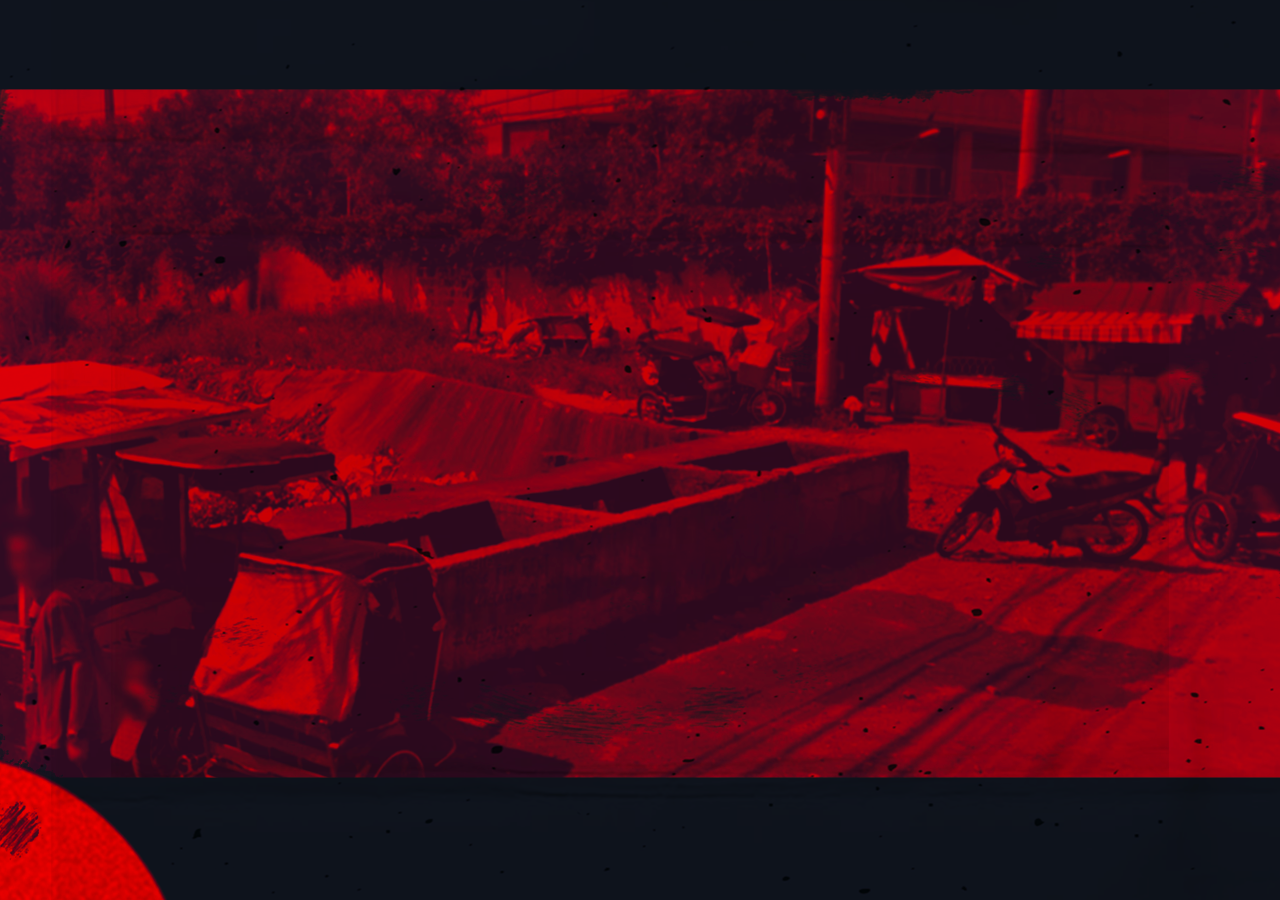
<file: index.html>
<!doctype html>
<html class="no-js" lang="">

<head>
    <meta charset="utf-8">
    <meta http-equiv="x-ua-compatible" content="ie=edge">
    <title>Kababayan</title>
    <link rel="shortcut icon" href="favicon.png">
    <meta name="viewport" content="width=device-width, initial-scale=1">

    <link rel="apple-touch-icon" sizes="57x57" href="/apple-icon-57x57.png">
    <link rel="apple-touch-icon" sizes="60x60" href="/apple-icon-60x60.png">
    <link rel="apple-touch-icon" sizes="72x72" href="/apple-icon-72x72.png">
    <link rel="apple-touch-icon" sizes="76x76" href="/apple-icon-76x76.png">
    <link rel="apple-touch-icon" sizes="114x114" href="/apple-icon-114x114.png">
    <link rel="apple-touch-icon" sizes="120x120" href="/apple-icon-120x120.png">
    <link rel="apple-touch-icon" sizes="144x144" href="/apple-icon-144x144.png">
    <link rel="apple-touch-icon" sizes="152x152" href="/apple-icon-152x152.png">
    <link rel="apple-touch-icon" sizes="180x180" href="/apple-icon-180x180.png">
    <link rel="icon" type="image/png" sizes="192x192" href="/android-icon-192x192.png">
    <link rel="icon" type="image/png" sizes="32x32" href="/favicon-32x32.png">
    <link rel="icon" type="image/png" sizes="96x96" href="/favicon-96x96.png">
    <link rel="icon" type="image/png" sizes="16x16" href="/favicon-16x16.png">
    <link rel="manifest" href="/manifest.json">
    <meta name="msapplication-TileColor" content="#ffffff">
    <meta name="msapplication-TileImage" content="/ms-icon-144x144.png">
    <meta name="theme-color" content="#ffffff">

    <link rel="stylesheet" href="css/normalize.min.css">
    <link rel="stylesheet" href="css/styling.css">
    <link rel="stylesheet" href="css/main.css">
    <link rel="stylesheet" href="css/fonts.css">

    <style type="text/css">
        .container {
            cursor: url('img/cursor.png'), auto;
        }

        .opening h1 {
            font-family: "Termina";
        }

    </style>

    <link href="https://maxcdn.bootstrapcdn.com/font-awesome/4.7.0/css/font-awesome.min.css" rel="stylesheet">
    <script src="js/vendor/modernizr-2.8.3.min.js"></script>

</head>

<body>


    <div class="container">

        <div class="accent" style="position:fixed;bottom:8%;color:#fff;width:500px;margin:0 auto;left:0;right:0;text-align: center;text-shadow:none;">
            <a href="http://iboto.ph">iboto.ph</a> / <a href="http://resist.ph">resist.ph</a>
        </div>

        <div class="box" style="height:100%;width:100%;background-image:url(img/bg.png);background-size: cover;background-repeat:no-repeat;">

            <div class="box-inner box-center opening" style="width:600px;">

                <center>
                    <h1 style="color:#fff;text-shadow:0 0 60px #000;">KABABAYAN</h1>
                    <p>Ipaglaban natin ang buhay Pilipino.</p>
                </center>


            </div>

        </div>

        <div class="box box-2" style="position:absolute;top:0;height:100%;width:100%;background-image:url(img/bg.png);background-size: cover;background-position:center;background-repeat:no-repeat;">

            <div class="box-inner box-center opening" style="width:600px;">



            </div>

        </div>



    </div>


    <script src="//ajax.googleapis.com/ajax/libs/jquery/1.11.2/jquery.js"> </script>
    <script>
        window.jQuery || document.write('<script src="js/vendor/jquery-1.11.2.js"> <\ / script > ')

    </script>

    <script src="js/main.js"></script>
</body>

</html>
</file>
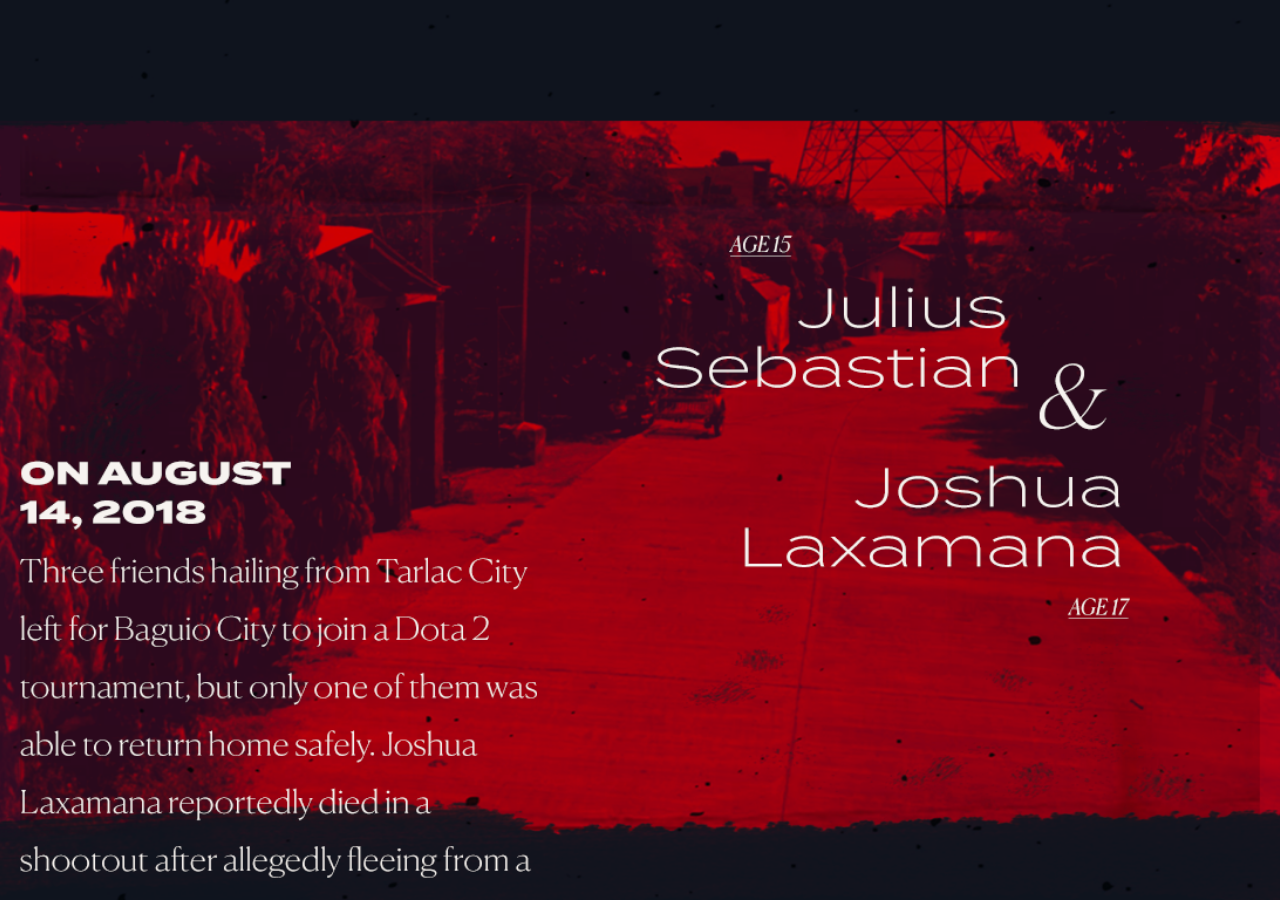
<file: page2.html>
<!doctype html>
<html class="no-js" lang="">

<head>
    <meta charset="utf-8">
    <meta http-equiv="x-ua-compatible" content="ie=edge">
    <title>Kababayan</title>
    <link rel="shortcut icon" href="favicon.png">
    <meta name="viewport" content="width=device-width, initial-scale=1">

    <link rel="apple-touch-icon" sizes="57x57" href="/apple-icon-57x57.png">
    <link rel="apple-touch-icon" sizes="60x60" href="/apple-icon-60x60.png">
    <link rel="apple-touch-icon" sizes="72x72" href="/apple-icon-72x72.png">
    <link rel="apple-touch-icon" sizes="76x76" href="/apple-icon-76x76.png">
    <link rel="apple-touch-icon" sizes="114x114" href="/apple-icon-114x114.png">
    <link rel="apple-touch-icon" sizes="120x120" href="/apple-icon-120x120.png">
    <link rel="apple-touch-icon" sizes="144x144" href="/apple-icon-144x144.png">
    <link rel="apple-touch-icon" sizes="152x152" href="/apple-icon-152x152.png">
    <link rel="apple-touch-icon" sizes="180x180" href="/apple-icon-180x180.png">
    <link rel="icon" type="image/png" sizes="192x192" href="/android-icon-192x192.png">
    <link rel="icon" type="image/png" sizes="32x32" href="/favicon-32x32.png">
    <link rel="icon" type="image/png" sizes="96x96" href="/favicon-96x96.png">
    <link rel="icon" type="image/png" sizes="16x16" href="/favicon-16x16.png">
    <link rel="manifest" href="/manifest.json">
    <meta name="msapplication-TileColor" content="#ffffff">
    <meta name="msapplication-TileImage" content="/ms-icon-144x144.png">
    <meta name="theme-color" content="#ffffff">

    <link rel="stylesheet" href="css/normalize.min.css">
    <link rel="stylesheet" href="css/styling.css">
    <link rel="stylesheet" href="css/main.css">
    <link rel="stylesheet" href="css/fonts.css">

    <style type="text/css">
        .container {
            cursor: url('img/cursor.png'), auto;
        }

        .opening h1 {
            font-family: "Termina";
        }

    </style>


    <link href="https://maxcdn.bootstrapcdn.com/font-awesome/4.7.0/css/font-awesome.min.css" rel="stylesheet">
    <script src="js/vendor/modernizr-2.8.3.min.js"></script>

</head>

<body>

    <div class="container">

        <div class="box open" style="height:100%;width:100%;background-image:url(img/story-1.png);background-size: cover;background-repeat:no-repeat;">

            <div class="box-inner box-center opening" style="width:600px;">



            </div>

        </div>

        <div class="box box-2" style="position:absolute;top:0;height:100%;width:100%;background-image:url(img/story-1.png);background-size: cover;background-position:center;background-repeat:no-repeat;display:none;">

            <div class="box-inner box-center opening" style="width:600px;">



            </div>

        </div>


        <script type="text/javascript">
            $(document).ready(function() {
                $(".box-2").hide();
            });

            $("h1").click(function() {
                $(".container").css('background-image', 'url(' + "img/story-1.png" + ')');
                alert("hi");
                $('.box-2').fadeIn('fast');
            });

        </script>


    </div>


    <script src="//ajax.googleapis.com/ajax/libs/jquery/1.11.2/jquery.js"> </script>
    <script>
        window.jQuery || document.write('<script src="js/vendor/jquery-1.11.2.js"> <\ / script > ')

    </script>

    <script src="js/main.js"></script>
</body>

</html>
</file>
<file: css/styling.css>
/*.bottom-rainbow {
    position: absolute;
    background: #FFFFFF;
    padding: 1.2em 0 1.5em 0;
    bottom: 0px;
    left: 0;
    right: 0;
    height: 150px;
    background: linear-gradient(124deg, #ea69a5, #c368ea, #7079f9, #6fd7db, #675be5, #e55bc0);
    background-size: 1800% 1800%;
    -webkit-animation: rainbow 20s ease infinite;
    -z-animation: rainbow 20s ease infinite;
    -o-animation: rainbow 20s ease infinite;
    animation: rainbow 20s ease infinite;
}

@-webkit-keyframes rainbow {
    0% {
        background-position: 0% 82%
    }

    50% {
        background-position: 100% 19%
    }

    100% {
        background-position: 0% 82%
    }
}

@-moz-keyframes rainbow {
    0% {
        background-position: 0% 82%
    }

    50% {
        background-position: 100% 19%
    }

    100% {
        background-position: 0% 82%
    }
}

@-o-keyframes rainbow {
    0% {
        background-position: 0% 82%
    }

    50% {
        background-position: 100% 19%
    }

    100% {
        background-position: 0% 82%
    }
}

@keyframes rainbow {
    0% {
        background-position: 0% 82%
    }

    50% {
        background-position: 100% 19%
    }

    100% {
        background-position: 0% 82%
    }
} */
</file>
<file: css/main.css>
/*! HTML5 Boilerplate v5.0 | MIT License | http://h5bp.com/ */

html {
    background: #10141d;
}

::-moz-selection {
    background: #ca2e32;
    color: #fff;
}

::selection {
    background: #ca2e32;
    color: #fff;
}

hr {
    display: block;
    height: 1px;
    border: 0;
    border-top: 1px solid #ccc;
    margin: 1em 0;
    padding: 0;
}

audio,
canvas,
iframe,
img,
svg,
video {
    vertical-align: middle;
}

fieldset {
    border: 0;
    margin: 0;
    padding: 0;
}

textarea {
    resize: vertical;
}

.browserupgrade {
    margin: 0.2em 0;
    background: #ccc;
    color: #000;
    padding: 0.2em 0;
}


/* ==========================================================================
   Author's custom styles
   ========================================================================== */

html {
    box-sizing: border-box;
}

body {
    font-family: 'Libre Baskerville', serif;
    background: #1a1b1c;
    color: #f989d8;
    text-rendering: optimizeLegibility;
    -webkit-font-smoothing: antialiased;
    -moz-osx-font-smoothing: grayscale;
}

.container {
    position: absolute;
    min-width: 100%;
    height: 100%;
    top: 0;
    left: 0;
}

.box {
    display: block;
    justify-content: center;
    box-sizing: border-box;
    width: 100%;
    top: 0;
    left: 0;
    background-position: center;
}

.box img {
    max-width: 95%;
}

.box-inner {
    position: relative;
    margin: auto;
    min-width: 400px;
    box-sizing: border-box;
    overflow-x: hidden;
}

.box-center {
    position: absolute;
    margin: 0;
    top: 50%;
    left: 50%;
    -ms-transform: translate(-50%, -50%);
    transform: translate(-50%, -50%);
}


a {
    color: #41468c;
    text-decoration: none;
    -webkit-transition: all .4s linear;
    -moz-transition: all .4s linear;
    -ms-transition: all .4s linear;
    -o-transition: all .4s linear;
    transition: all .4s linear;
    text-shadow: 0 3px 20px #c6c5b8;
}

a:hover {
    color: #2b3072;
    text-shadow: 0 1px 20px #c6c5b8;
}

.accent a {
    color: #fff;

}

/* THE GIRL */

.front-links {
    text-align: right;
    padding-right: 2em;
}

.front-links a {
    color: #3b5cce;
    padding: .4em;
    font-size: 18px;
    text-shadow: none;
}

.front-links a:hover {
    transform: translateY(-3px);
    color: #2b418c;
}

.intro-paragraph {
    font-family: "HK Grotesk";
}

.regular-p {
    font-family: "HK Grotesk";
    padding: 0 2em 0 2em;
    font-size: 14px;
    line-height: 22px;
}

.pic-me:hover {
    opacity: 0.8;
}

/* OOH */
.hidden-container {
    width: 100%;
    height: 100%;
    position: fixed;
    z-index: 1;
}

@font-face {
    font-family: 'HK Grotesk';
    src: url('../HKGrotesk-Regular.eot');
    src: url('../HKGrotesk-Regular.eot?#iefix') format('embedded-opentype'),
        url('../HKGrotesk-Regular.woff2') format('woff2'),
        url('../HKGrotesk-Regular.woff') format('woff'),
        url('../HKGrotesk-Regular.ttf') format('truetype');
    font-weight: normal;
    font-style: normal;
}

@font-face {
    font-family: 'HK Grotesk';
    src: url('../HKGrotesk-Light.eot');
    src: url('../HKGrotesk-Light.eot?#iefix') format('embedded-opentype'),
        url('../HKGrotesk-Light.woff2') format('woff2'),
        url('../HKGrotesk-Light.woff') format('woff'),
        url('../HKGrotesk-Light.ttf') format('truetype');
    font-weight: 300;
    font-style: normal;
}

@font-face {
    font-family: 'HK Grotesk';
    src: url('../HKGrotesk-Bold.eot');
    src: url('../HKGrotesk-Bold.eot?#iefix') format('embedded-opentype'),
        url('../HKGrotesk-Bold.woff2') format('woff2'),
        url('../HKGrotesk-Bold.woff') format('woff'),
        url('../HKGrotesk-Bold.ttf') format('truetype');
    font-weight: bold;
    font-style: normal;
}

@font-face {
    font-family: 'Clearface';
    src: url('../ClearfaceBold.eot');
    src: url('../ClearfaceBold.eot?#iefix') format('embedded-opentype'),
        url('../ClearfaceBold.woff2') format('woff2'),
        url('../ClearfaceBold.woff') format('woff'),
        url('../ClearfaceBold.ttf') format('truetype');
    font-weight: 100;
    font-style: normal;
}



/* ==========================================================================
   Media Queries
   ========================================================================== */

@media only screen and (min-width: 35em) {}

@media print,
(-o-min-device-pixel-ratio: 5/4),
(-webkit-min-device-pixel-ratio: 1.25),
(min-resolution: 120dpi) {}

/* ==========================================================================
   Helper classes
   ========================================================================== */

.hidden {
    display: none !important;
    visibility: hidden;
}

.visuallyhidden {
    border: 0;
    clip: rect(0 0 0 0);
    height: 1px;
    margin: -1px;
    overflow: hidden;
    padding: 0;
    position: absolute;
    width: 1px;
}

.visuallyhidden.focusable:active,
.visuallyhidden.focusable:focus {
    clip: auto;
    height: auto;
    margin: 0;
    overflow: visible;
    position: static;
    width: auto;
}

.invisible {
    visibility: hidden;
}

.clearfix:before,
.clearfix:after {
    content: " ";
    display: table;
}

.clearfix:after {
    clear: both;
}

.clearfix {
    *zoom: 1;
}

/* ==========================================================================
   Print styles
   ========================================================================== */

@media print {

    *,
    *:before,
    *:after {
        background: transparent !important;
        color: #000 !important;
        box-shadow: none !important;
        text-shadow: none !important;
    }

    a,
    a:visited {
        text-decoration: underline;
    }

    a[href]:after {
        content: " ("attr(href) ")";
    }

    abbr[title]:after {
        content: " ("attr(title) ")";
    }

    a[href^="#"]:after,
    a[href^="javascript:"]:after {
        content: "";
    }

    pre,
    blockquote {
        border: 1px solid #999;
        page-break-inside: avoid;
    }

    thead {
        display: table-header-group;
    }

    tr,
    img {
        page-break-inside: avoid;
    }

    img {
        max-width: 100% !important;
    }

    p,
    h2,
    h3 {
        orphans: 3;
        widows: 3;
    }

    h2,
    h3 {
        page-break-after: avoid;
    }
}
</file>
<file: css/fonts.css>
@font-face {
    font-family: 'HK Grotesk';
    src: url('../fonts/HKGrotesk-Regular.eot');
    src: url('../fonts/HKGrotesk-Regular.eot?#iefix') format('embedded-opentype'),
        url('../fonts/HKGrotesk-Regular.woff2') format('woff2'),
        url('../fonts/HKGrotesk-Regular.woff') format('woff'),
        url('../fonts/HKGrotesk-Regular.ttf') format('truetype'),
        url('../fonts/HKGrotesk-Regular.svg#HKGrotesk-Regular') format('svg');
    font-weight: normal;
    font-style: normal;
}

@font-face {
    font-family: 'HK Grotesk';
    src: url('../fonts/HKGrotesk-Light.eot');
    src: url('../fonts/HKGrotesk-Light.eot?#iefix') format('embedded-opentype'),
        url('../fonts/HKGrotesk-Light.woff2') format('woff2'),
        url('../fonts/HKGrotesk-Light.woff') format('woff'),
        url('../fonts/HKGrotesk-Light.ttf') format('truetype'),
        url('../fonts/HKGrotesk-Light.svg#HKGrotesk-Light') format('svg');
    font-weight: 300;
    font-style: normal;
}

@font-face {
    font-family: 'HK Grotesk';
    src: url('../fonts/HKGrotesk-Bold.eot');
    src: url('../fonts/HKGrotesk-Bold.eot?#iefix') format('embedded-opentype'),
        url('../fonts/HKGrotesk-Bold.woff2') format('woff2'),
        url('../fonts/HKGrotesk-Bold.woff') format('woff'),
        url('../fonts/HKGrotesk-Bold.ttf') format('truetype'),
        url('../fonts/HKGrotesk-Bold.svg#HKGrotesk-Bold') format('svg');
    font-weight: bold;
    font-style: normal;
}

@font-face {
    font-family: 'Clearface';
    src: url('../fonts/ClearfaceBold.eot');
    src: url('../fonts/ClearfaceBold.eot?#iefix') format('embedded-opentype'),
        url('../fonts/ClearfaceBold.woff2') format('woff2'),
        url('../fonts/ClearfaceBold.woff') format('woff'),
        url('../fonts/ClearfaceBold.ttf') format('truetype'),
        url('../fonts/ClearfaceBold.svg#ClearfaceBold') format('svg');
    font-weight: 100;
    font-style: normal;

    @font-face {
        font-family: 'Termina';
        src: url('../fonts/Termina-Bold.eot');
        src: url('../fonts/Termina-Bold.eot?#iefix') format('embedded-opentype'),
            url('../fonts/Termina-Bold.woff2') format('woff2'),
            url('../fonts/Termina-Bold.woff') format('woff'),
            url('../fonts/Termina-Bold.ttf') format('truetype'),
            url('../fonts/Termina-Bold.svg#Termina-Bold') format('svg');
        font-weight: bold;
        font-style: normal;
    }

    @font-face {
        font-family: 'Termina';
        src: url('../fonts/Termina-Light.eot');
        src: url('../fonts/Termina-Light.eot?#iefix') format('embedded-opentype'),
            url('../fonts/Termina-Light.woff2') format('woff2'),
            url('../fonts/Termina-Light.woff') format('woff'),
            url('../fonts/Termina-Light.ttf') format('truetype'),
            url('../fonts/Termina-Light.svg#Termina-Light') format('svg');
        font-weight: 300;
        font-style: normal;
    }

    @font-face {
        font-family: 'Termina';
        src: url('../fonts/Termina-Heavy.eot');
        src: url('../fonts/Termina-Heavy.eot?#iefix') format('embedded-opentype'),
            url('../fonts/Termina-Heavy.woff2') format('woff2'),
            url('../fonts/Termina-Heavy.woff') format('woff'),
            url('../fonts/Termina-Heavy.ttf') format('truetype'),
            url('../fonts/Termina-Heavy.svg#Termina-Heavy') format('svg');
        font-weight: 800;
        font-style: normal;
    }
</file>
